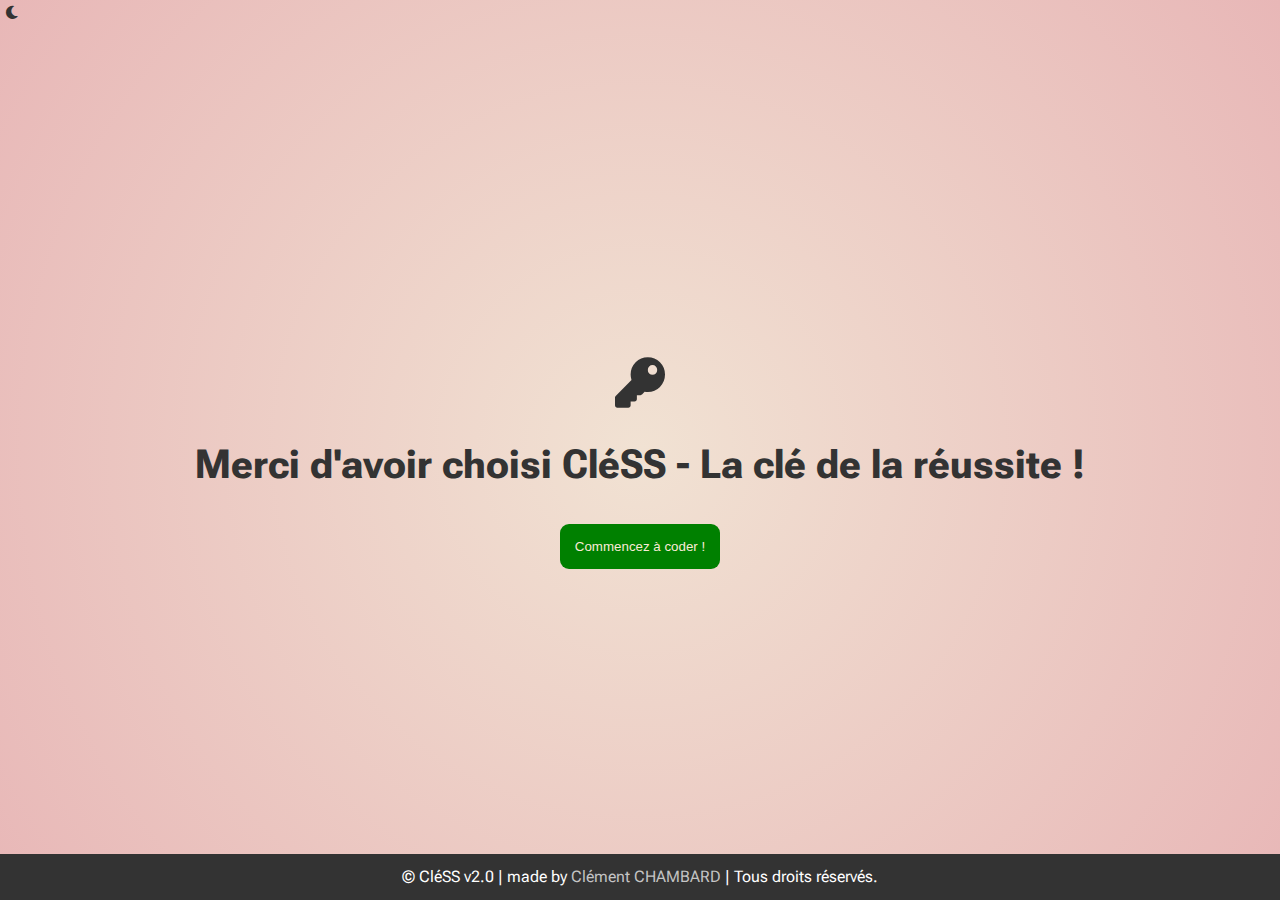
<file: index.html>
<!DOCTYPE html>
<html lang="en">
    <head>
        <meta charset="UTF-8">
        <meta name="viewport" content="width=device-width, initial-scale=1.0">
        <link rel="shortcut icon" href="favicon.ico" type="image/x-icon">
        <!-- FONT AWESOME -->
        <link rel="stylesheet" href="https://cdnjs.cloudflare.com/ajax/libs/font-awesome/6.0.0/css/all.min.css" referrerpolicy="no-referrer" />
        <link rel="stylesheet" href="https://use.fontawesome.com/releases/v5.8.1/css/all.css">
        <!-- CLÉSS -->
        <link rel="stylesheet" href="css/cleSS.css">
        <!-- CSS PERSO -->
        <link rel="stylesheet" href="css/style.css">
        <!-- FIN DE CSS PERSO -->
        <title>Nouveau Projet avec CléSS</title>
</head>
<body>
    <nav>
        <i id="nuit" class="fa-solid fa-moon"></i>
        <p class="hidden textnuit">Dark Mode</p>
    </nav>
    <main class="container">
        
        <i class="fas fa-key"></i>
        <h1>Merci d'avoir choisi CléSS - La clé de la réussite !</h1>
        <button id="coder">Commencez à coder !</button>
    </main>
    <footer>
        <p>&copy; CléSS v2.0 | made by <a href="https://github.com/rouxarriere" target="_blank">Clément CHAMBARD</a> | Tous droits réservés.</p>
    </footer>
    <script src="js/main.js"></script>
</body>
</html>
</file>
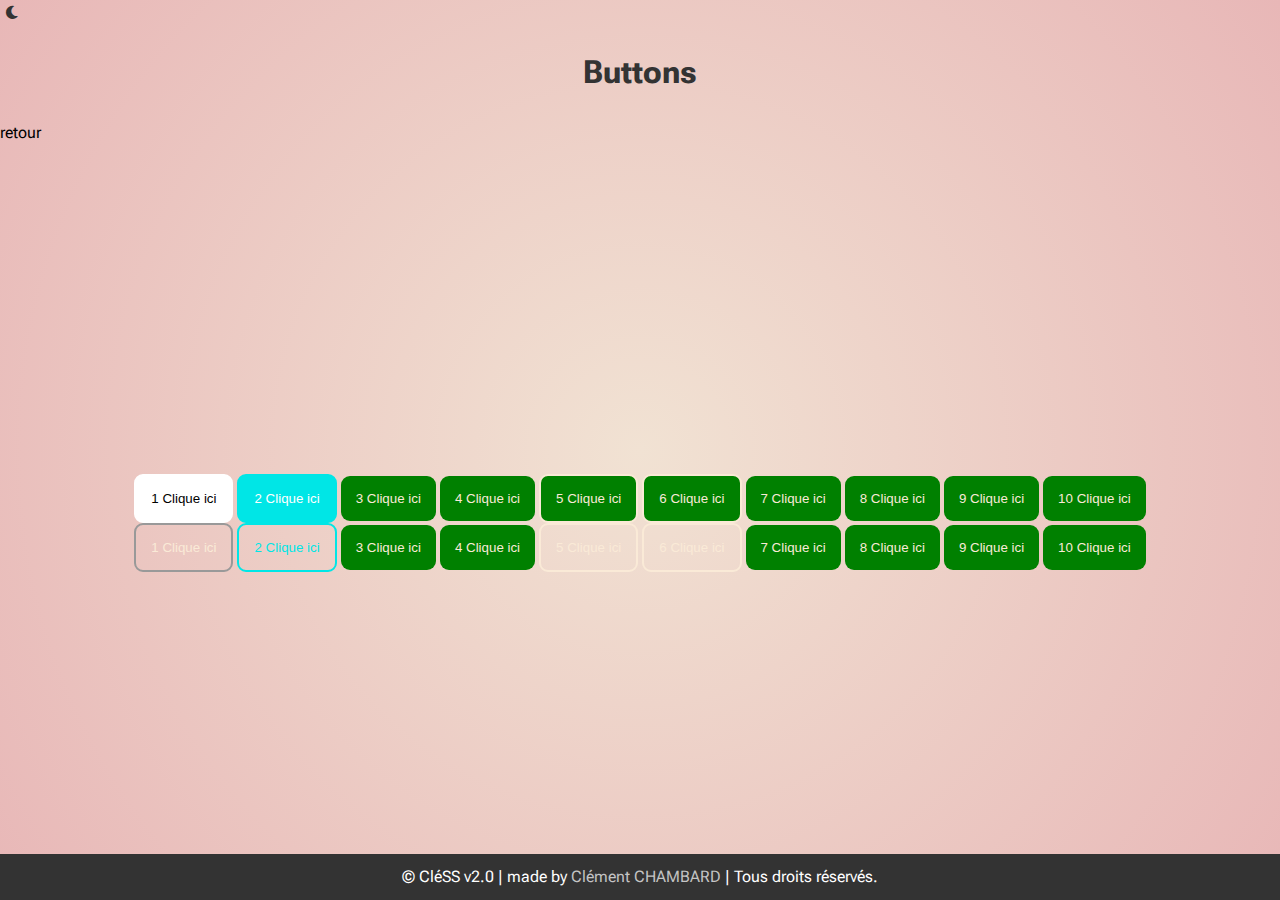
<file: buttons.html>
<!DOCTYPE html>
<html lang="en">
    <head>
        <meta charset="UTF-8">
        <meta name="viewport" content="width=device-width, initial-scale=1.0">
        <link rel="shortcut icon" href="favicon.ico" type="image/x-icon">
        <!-- FONT AWESOME -->
        <link rel="stylesheet" href="https://cdnjs.cloudflare.com/ajax/libs/font-awesome/6.0.0/css/all.min.css" referrerpolicy="no-referrer" />
        <link rel="stylesheet" href="https://use.fontawesome.com/releases/v5.8.1/css/all.css">
        <!-- CLÉSS -->
        <link rel="stylesheet" href="css/cleSS.css">
        <!-- CSS PERSO -->
        <link rel="stylesheet" href="css/style.css">
        <!-- FIN DE CSS PERSO -->
        <title>Nouveau Projet avec CléSS</title>
</head>
<body>
    <nav>
        <i id="nuit" class="fa-solid fa-moon"></i>
        <p class="hidden textnuit">Dark Mode</p>
    </nav>
    <h1>Buttons</h1>
    <a href="index.html">retour</a>
    <main class="container">

        <div class="normal">
        <button class="basic">1 Clique ici</button>
        <button class="second">2 Clique ici</button>
        <button class="danger">3 Clique ici</button>
        <button class="button_4">4 Clique ici</button>
        <button class="button_5">5 Clique ici</button>
        <button class="button_6">6 Clique ici</button>
        <button class="button_7">7 Clique ici</button>
        <button class="button_8">8 Clique ici</button>
        <button class="button_9">9 Clique ici</button>
        <button class="button_10">10 Clique ici</button>
        </div>

        <div class="light">
            <button class="basic_l">1 Clique ici</button>
            <button class="second_l">2 Clique ici</button>
            <button class="danger_l">3 Clique ici</button>
            <button class="button_4_l">4 Clique ici</button>
            <button class="button_5_l">5 Clique ici</button>
            <button class="button_6_l">6 Clique ici</button>
            <button class="button_7_l">7 Clique ici</button>
            <button class="button_8_l">8 Clique ici</button>
            <button class="button_9_l">9 Clique ici</button>
            <button class="button_10_l">10 Clique ici</button>
            </div>
    </main>
    <footer>
        <p>&copy; CléSS v2.0 | made by <a href="https://github.com/rouxarriere" target="_blank">Clément CHAMBARD</a> | Tous droits réservés.</p>
    </footer>
    <script src="js/main.js"></script>
</body>
</html>
</file>
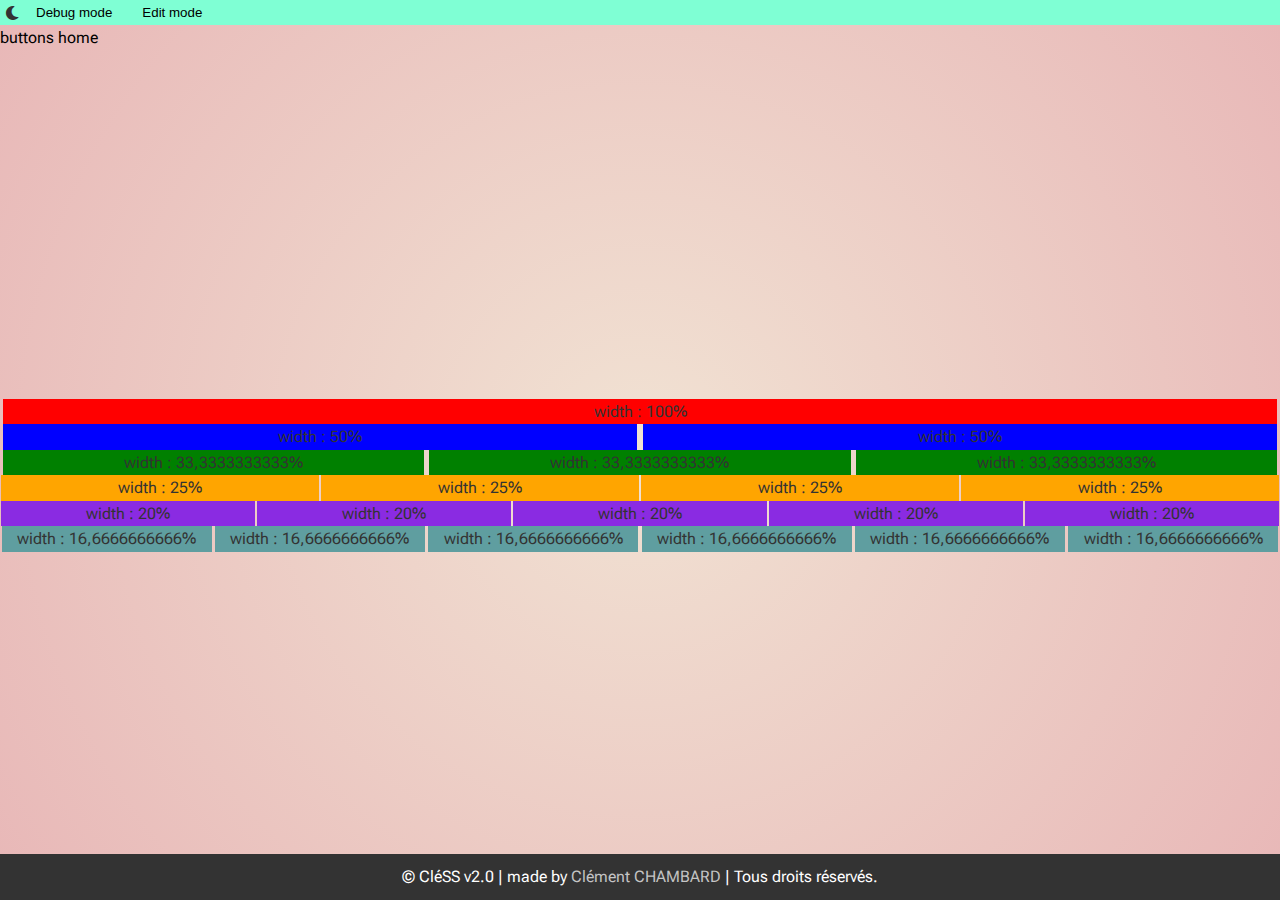
<file: grid.html>
<!DOCTYPE html>
<html lang="en">
    <head>
        <meta charset="UTF-8">
        <meta name="viewport" content="width=device-width, initial-scale=1.0">
        <link rel="shortcut icon" href="favicon.ico" type="image/x-icon">
        <!-- FONT AWESOME -->
        <link rel="stylesheet" href="https://cdnjs.cloudflare.com/ajax/libs/font-awesome/6.0.0/css/all.min.css" referrerpolicy="no-referrer" />
        <link rel="stylesheet" href="https://use.fontawesome.com/releases/v5.8.1/css/all.css">
        <!-- CLÉSS -->
        <link rel="stylesheet" href="css/cleSS.css">
        <!-- CSS PERSO -->
        <link rel="stylesheet" href="css/style.css">
        <!-- FIN DE CSS PERSO -->
        <title>Nouveau Projet avec CléSS</title>
</head>
<body>
          <!-- DEV MENU (laisser le si cela peut vous aider) -->
          <div id="dev-menu" class="dev-menu">
            <i id="nuit" class="fa-solid fa-moon"></i>
            <button id="debugMode" class="devmode">Debug mode</button>
            <button id="edit" class="devmode">Edit mode</button>
        </div>
    <nav>
        <a href="buttons.html">buttons</a>
        <a href="index.html">home</a>
    </nav>
    <main class="grid_layout">
    <div class="one"> width : 100%</div>
    <div class="two">width : 50%</div>
    <div class="two">width : 50%</div>
    <div class="three">width : 33,3333333333%</div>
    <div class="three">width : 33,3333333333%</div>
    <div class="three">width : 33,3333333333%</div>
    <div class="four">width : 25%</div>
    <div class="four">width : 25%</div>
    <div class="four">width : 25%</div>
    <div class="four">width : 25%</div>
    <div class="five">width : 20%</div>
    <div class="five">width : 20%</div>
    <div class="five">width : 20%</div>
    <div class="five">width : 20%</div>
    <div class="five">width : 20%</div>
    <div class="six">width : 16,6666666666%</div>
    <div class="six">width : 16,6666666666%</div>
    <div class="six">width : 16,6666666666%</div>
    <div class="six">width : 16,6666666666%</div>
    <div class="six">width : 16,6666666666%</div>
    <div class="six">width : 16,6666666666%</div>
</main>



    <footer>
        <p>&copy; CléSS v2.0 | made by <a href="https://github.com/rouxarriere" target="_blank">Clément CHAMBARD</a> | Tous droits réservés.</p>
    </footer>
    <script src="js/utilities.js"></script>
    <script src="js/main.js"></script>
</body>
</html>
</file>
<file: css/cleSS.css>
/************************************/
/*                                  */
/*  CléSS - La clef de la réussite  */
/*        © 2024 - rouxarriere      */
/*                                  */
/************************************/
/* Table des matières :
1. GLOBAL
2. BODY
3. NAV
4. MAIN
5. FOOTER
-----------------------
6. DEV MENU




-----------------------
/* GLOBAL */ 

/* fonts */
@import url('https://fonts.googleapis.com/css2?family=Outfit:wght@100..900&family=Roboto+Flex:opsz,wght@8..144,100..1000&display=swap');

*,
*::before,
*::after
{ /* Sélectionne tous les éléments, y compris les pseudo-éléments */
    box-sizing: border-box; 
    outline: none;
	text-decoration: none;
    transition: all 0.2s ease;
}

html{
    font-size: 62.5%;
    background: rgb(241,226,211);
    background: -moz-radial-gradient(circle, rgba(241,226,211,1) 0%, rgba(232,183,183,1) 100%);
    background: -webkit-radial-gradient(circle, rgba(241,226,211,1) 0%, rgba(232,183,183,1) 100%);
    background: radial-gradient(circle, rgba(241,226,211,1) 0%, rgba(232,183,183,1) 100%); 
    font-family: "Roboto Flex", sans-serif;
    color: #333;
}
html,
body{
    height: 100%;
    margin: 0; /* Supprime les marges par défaut */
}
a{color:black;}
a,
a:hover,
a:visited,
a:active {text-decoration: none;}

ul,
li{list-style: none;}



.clear::after { /* Évolution ultime du .clear */
	clear: both;
	content: ".";
	display: block;
	height: 0;
	line-height: 0;
	visibility: hidden;
}

/* Placement des éléments */
.left {float: left}
.right {float: right}
.center {
    margin: 0 auto;
	text-align: center;
}

.hidden { /* Cacher un élément */
    display: none
}

/* 2. BODY */
body{
    display: flex;
    flex-direction: column;
    margin: 0;
    padding: 0;
    font-size: 1.6rem;
    line-height: 1.6;
}
/* 3. NAV */
nav .textnuit {
    position: absolute;
    margin: 0;
    transform: translate(45px, -35px); /* Préférez transform à translate */
    width: 20%;
}


nav i{
    font-size: 15px;
    padding: 5px;
}

/* 4. MAIN */

main h1{
    font-size: 4rem;
}
main p{
    font-size: 2rem;
}

img{
    width: 50px;
}
.hidden{
    transition: all 0.2s ease;
}
.wheat{
    color: #FAEAD7;
    background:transparent;
}
h1{
    text-align: center;
}
button{
    border: none;   
    padding: 15px;
    color: #FAEAD7;
    background: green;
    border-radius: 9px;
}
button:active{
    transform: scale(0.9);
}
button:hover{
    background: rgb(0, 107, 0);
}
span{
    color: red;
}
.fas{
    font-size: 5rem;
}

/* 5. FOOTER */
footer {
    background-color: #333;
    color: #fff;
    text-align: center;
    position: absolute;
    bottom: 0;
    width: 100%;
}
footer p{
    margin: 1rem;
}
footer a{
    color: rgba(255, 255, 255, 0.719);
}

footer a:hover{
    color: red;
}

/* 6. DEV MENU */

.dev-menu{
    background-color:aquamarine;
    display: flex;
    align-items: center;
    overflow: hidden;
    max-height: 25px;
    padding: 0;
    transition: max-height 0.3s ease-out 0.3s;
}
.dev-menu i {
    margin-left: 5px;
}


.menu-btn{
    color: black;
    transition: transform 0.3s ease-in-out; /* Animation de rotation */
}
/* dark Mode */ 
.nuit{
    background: #222;
    color: #FAEAD7;
}
.nuit .fa-moon{
    color: black;
}
.nuit main a{
    color:rgb(236, 179, 73);
}
.nuit main a:hover{
    text-decoration: underline;
}

/* Buttons */

.devmode{
    border: 0;
    background-color: transparent;
    color: black;
    vertical-align: bottom;

}
.devmode:hover{
    background: transparent;
    text-decoration: underline;
    color: green;
}
.clicked{
    font-weight: bold;
    text-decoration: underline;
}

.debug{border: 1px dashed red;} /* Permet de délimiter les éléments de la page afin de comprendre leurs comportements*/

@media only screen and (max-width: 724px) {
    main h1,
    .fas{
        font-size: 3rem;
    }

}
</file>
<file: css/style.css>
.btn_layout {
  text-align: center;
}

/*  SOLID */
.button_6, .button_5, .cancel, .second, .valide, .basic {
  border: 2px solid;
  padding: 15px;
  border-radius: 9px;
  cursor: pointer;
}
.button_6:active, .button_5:active, .cancel:active, .second:active, .valide:active, .basic:active {
  transform: scale(0.9);
}

.basic {
  color: #000;
  background: #FFF;
  border-color: #FFF;
}
.basic:hover {
  background: #d1d1d1;
  border-color: #d1d1d1;
}
.valide {
  color: #fff;
  background: green;
  border-color: green;
}
.valide:hover {
  background: rgb(0, 107, 0);
  border-color: rgb(0, 107, 0);
}
.second {
  color: #fff;
  background-color: rgb(0, 230, 230);
  border-color: rgb(0, 230, 230);
}
.second:hover {
  background-color: rgb(0, 184, 184);
  border-color: rgb(0, 184, 184);
}
.cancel {
  background-color: rgb(211, 20, 20);
  border-color: rgb(184, 17, 17);
}
.cancel:hover {
  background-color: brown;
  border-color: brown;
}

/*LIGHT*/
.button_6_l, .button_5_l, .cancel_l, .second_l, .valide_l, .basic_l {
  border: 2px solid;
  padding: 15px;
  border-radius: 9px;
  background: transparent;
  cursor: pointer;
}
.button_6_l:active, .button_5_l:active, .cancel_l:active, .second_l:active, .valide_l:active, .basic_l:active {
  transform: scale(0.9);
}

.basic_l {
  border-color: #999;
}
.basic_l:hover {
  background: #999;
}
.valide_l {
  color: green;
  background: transparent;
  border: 2px solid green;
}
.valide_l:hover {
  background: rgb(1, 94, 1);
  color: #FAEAD7;
}
.second_l {
  color: rgb(0, 230, 230);
  border: 2px solid rgb(0, 230, 230);
}
.second_l:hover {
  background-color: rgb(0, 175, 175);
  color: black;
}
.cancel_l {
  border-color: red;
}
.cancel_l:hover {
  background-color: brown;
}
/* OTHER */
.no.basic_l, .no.valide_l, .no.second_l, .no.cancel_l, .no.button_5_l, .no.button_6_l {
  pointer-events: none;
  filter: grayscale(1);
}

.no {
  background: grey;
}

/*END OF BUTTON*/
.grid_layout {
  text-align: center;
  display: flex;
  flex-wrap: wrap;
  margin: auto;
}
.grid_layout div {
  margin: 0 auto;
}

.one {
  width: 99.6%;
  background-color: red;
}

.two {
  width: 49.6%;
  background-color: blue;
}

.three {
  width: 32.9%;
  background-color: green;
}

.four {
  width: 24.8%;
  background-color: orange;
}

.five {
  width: 19.8%;
  background-color: blueviolet;
}

.six {
  width: 16.4%;
  background-color: cadetblue;
}

.basic, .valide, .second, .cancel, .button_5, .button_6, .basic_l, .valide_l, .second_l, .cancel_l, .button_5_l, .button_6_l {
  font-family: sans-serif;
}

.menu {
  display: block;
  box-sizing: border-box;
}

.container {
  display: flex;
  flex-direction: column;
  justify-content: center;
  align-items: center;
  height: 75vh;
  min-height: 0;
  text-align: center;
  flex: 1;
  margin: 15px;
}

main a {
  color: red;
}
main a:hover {
  text-decoration: underline;
}

/*# sourceMappingURL=style.css.map */
</file>
